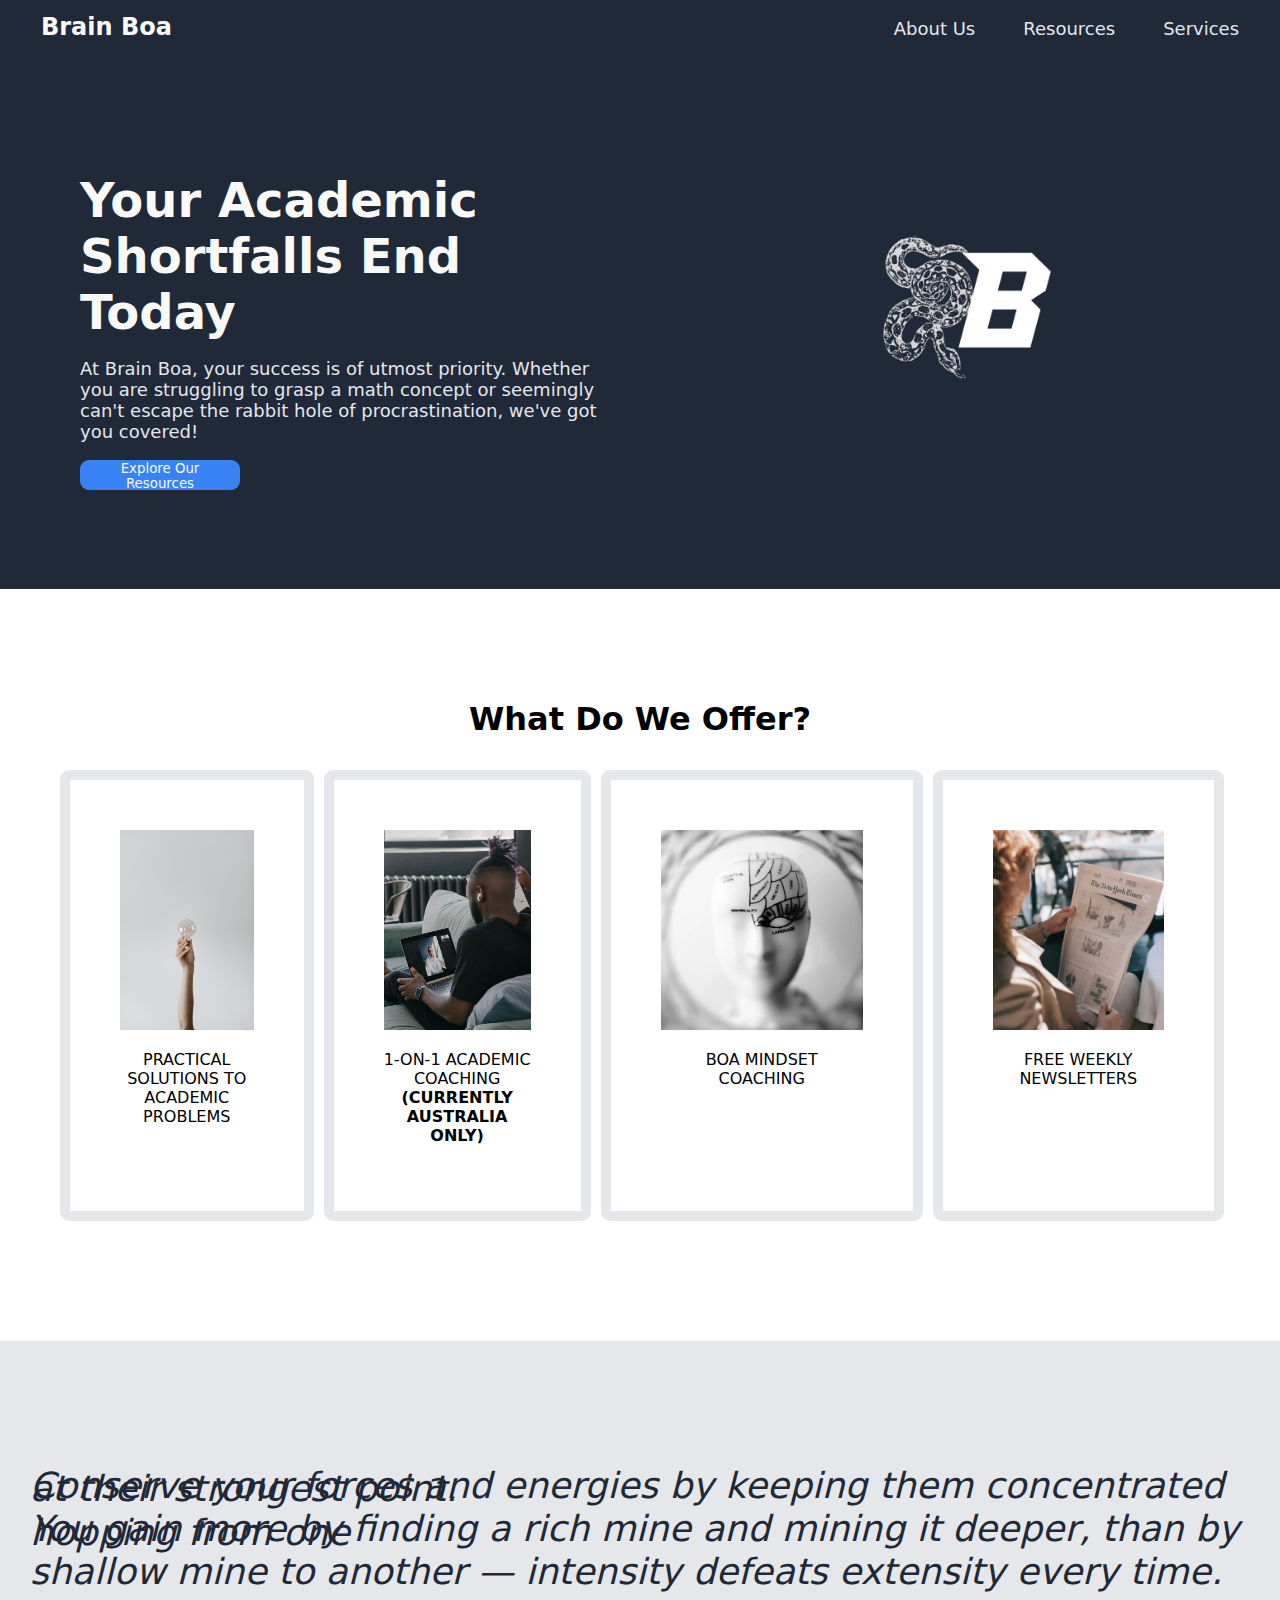
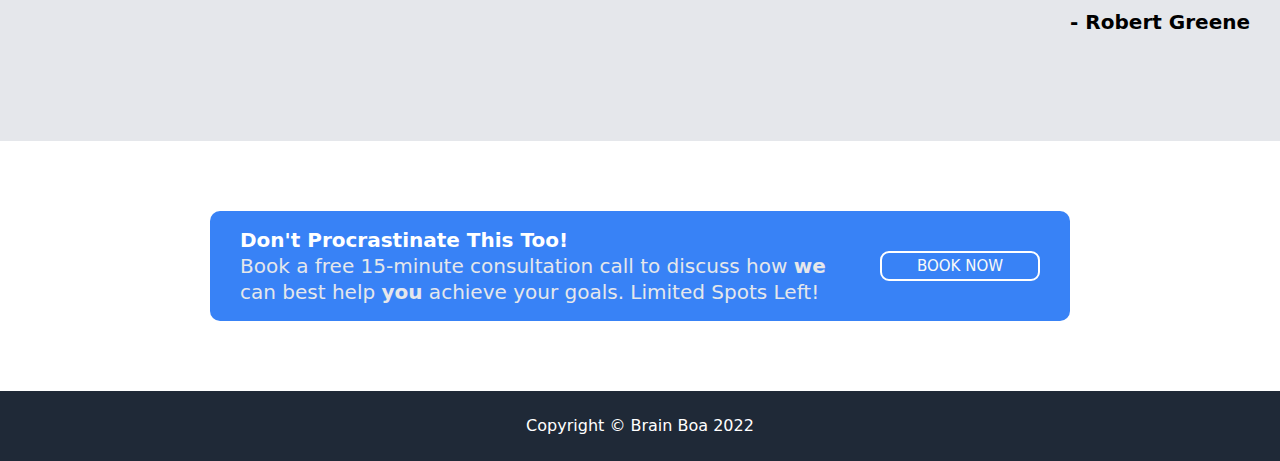
<file: index.html>
<!DOCTYPE html>
<html lang="en">
<head>
    <meta charset="UTF-8">
    <meta http-equiv="X-UA-Compatible" content="IE=edge">
    <meta name="viewport" content="width=device-width, initial-scale=1.0">
    <link rel="stylesheet" href="styles.css">
    <title>Brain Boa</title>
</head>
<body>
    <div class="header">
        <div class="header-logo">
            Brain Boa
        </div>
        <ul>
            <li class= "header-links">
                <a href="about-us.html">About Us</a>
            </li>
            <li class= "header-links">
                <a href="resources.html">Resources</a>
             </li>
            <li class= "header-links">
                <a href="services.html">Services</a>
            </li>
        </ul>
    </div>

    <div class="hero">
        <div class="hero-left">
            <p class="hero-title">Your Academic Shortfalls End Today</p> 
            <p class="hero-text">At Brain Boa, your success is of utmost priority. Whether you are struggling to grasp a math concept or seemingly can't escape the rabbit hole of procrastination, we've got you covered!</p>
            <button><a href="resources.html">Explore Our Resources</a></button>    
             </div>
        <img class="hero-right" src="brainboa.png" alt-text="Brain Boa Logo" style="color:white">
    </div>
    
    <div class="mainbody">
        <h1>What Do We Offer?</h1>
        <div class="mainbodyimages">
              <a href="resources.html" style="border: 10px; border-color: #e5e7eb; border-style: solid; padding: 50px; border-radius: 9px;">
                <img src="lightbulb.jpg">
                <p>practical solutions to <br>academic problems</br></p>
              </a>
              <a href="services.html" style="border: 10px; border-color: #e5e7eb; border-style: solid; padding: 50px; border-radius: 9px;">                 
                <img src="videocall.png">
                <p>1-on-1 Academic Coaching <br><strong>(Currently Australia Only)</strong></br></p>
              </a>
              <a href="services.html" style="border: 10px; border-color: #e5e7eb; border-style: solid; padding: 50px; border-radius: 9px;">
                     <img src="mindsetcoaching.png">
                 <p>Boa Mindset Coaching</p>
                 </a>
              <a href="services.html" style="border: 10px; border-color: #e5e7eb; border-style: solid; padding: 50px; border-radius: 9px;">
                <img src="newspaper.png">
                <p>Free Weekly Newsletters</p>
              </a>
        </div>
    </div>

    <div class="quotesection">
       <div class="quote">
        <i><p>Conserve your forces and energies by keeping them concentrated at their strongest point.</p> 
        <p>You gain more by finding a rich mine and mining it deeper, than by hopping from one</p> 
        <p> shallow mine to another — <strong>intensity</strong> defeats <strong>extensity</strong> every time.</p></i>
        </div>
        <div class="author">
            <strong>- Robert Greene</strong>
        </div>
    </div>

    <div class="cta-background">
        <div class="cta-container">
        <div class="cta-text">
            <p><b>Don't Procrastinate This Too!</b></p>
            <p style= "color: #e5e7eb;">Book a free 15-minute consultation call to discuss how <strong>we</strong></p>
            <p style= "color: #e5e7eb;">can best help <strong>you</strong> achieve your goals. Limited Spots Left!</p>
            </div>
             <button class="cta-button" style="font-size: 15px; border: 2px; border-style: solid; border-color: white;">
              <a href="https://calendly.com/hsc-diagnostic-call/15-min" target="_blank">BOOK NOW</a>
             </button>
      </div>
    </div>
    <div class="footer">
        Copyright &copy; Brain Boa 2022
    </div>
</body>
</html>
</file>
<file: styles.css>
* {
    font-family: system-ui, -apple-system, BlinkMacSystemFont, 'Segoe UI', Roboto, Oxygen, Ubuntu, Cantarell, 'Open Sans', 'Helvetica Neue', sans-serif;
}

body {
    margin: 0%;
}

.header {
    background-color: #1f2937;
    display: flex;
    justify-content: space-around;
    align-items: baseline;
    margin: 0px;
    gap: 600px;
}

.header-logo {
    color: #f9faf8;
    font-size: 24px;
    font-weight: 800;
}

ul {
    list-style: none;
    display: flex;
    justify-content: flex-start;
    gap: 48px;
    color: #e5e7eb;
    font-size: 18px;
}

a {
    text-decoration: none;
    color: inherit;
}

.hero {
    display: flex;
    justify-content: space-between;
    align-items: center;
    flex-flow: row nowrap;
    padding-left: 80px;
    padding-bottom: 32px;
    background-color: #1f2937;
    gap: 42px;
    height: 500px;
    width: auto;
}

.hero-left {
    display: flex;
    flex-flow: column wrap;
    width: 523px;
    height:auto;

}

button {
    border-radius: 9px;
    background-color: #3882f6;
    color: #f9faf8;
    width: 160px;
    height: 30px;
    text-align: center;
    border: 0;
}

.hero-title {
    font-size: 48px;
    color: #f9faf8;
    font-weight: bolder;
    margin-bottom: 0px;
}

.hero-text {
    font-size: 18px;
    color: #e5e7eb
}

.hero-right {
    flex: 1 1 auto;
}

img {
    height: auto;
    width: 20px;
}

h1 {
    text-align: center;
}

.mainbodyimages {
    display: flex;
    justify-content: space-evenly;
    text-align: center;
    margin: 20px;
    padding: 10px;   
    gap: 10px;
}

.mainbodyimages img {
    height: 200px;
    width: auto;    
    flex: 1 1 auto;
}

.mainbodyimages p {
    text-transform: uppercase;
}

.mainbodyimages > a {
    background-color: white;
    color: black;
} 

.mainbodyimages :hover {
    background-color: #e5e7eb;
    color: black;
}

.mainbody {
    padding: 50px 30px;
    margin: 40px 0px;
}

.quotesection {
    background-color: #e5e7eb;
    display: flex;
    flex-direction: column;
    align-items: center;
    justify-content: center;
    height: 300px;
    padding: 50px 30px;
}

.quotesection>.quote {
    font-size: 36px;
    font-weight: lighter;
    font-style: italic;
    color: #1f2937;
    line-height:10%;
}

.quotesection>.author {
    font-size: 20px;
    color: black;
    align-self: flex-end;
}

.cta-background {
    background-color: white;
    display: flex;
    justify-content: center;
    align-items: center;
    height: 250px;
}

.cta-container {
    background-color: #3882f6;
    display: flex;
    justify-content: space-between;
    align-items: center;
    padding: 30px;
    border: #3882f6;
    border-radius: 10px;
    color: white;
    width: 800px;
    height: 50px;
    font-size: 20px;
}

.cta-background > .cta-container > a button {
    border-color: white;
    border-style: solid;
    border: 10px;
    text-decoration: none;
}

.cta-text p {
    line-height: 30%;
}

.footer {
    background-color:#1f2937;
    color: white;
    height: 70px;
    width:auto;
    display: flex;
    align-items: center;
    justify-content: center;
}
</file>
